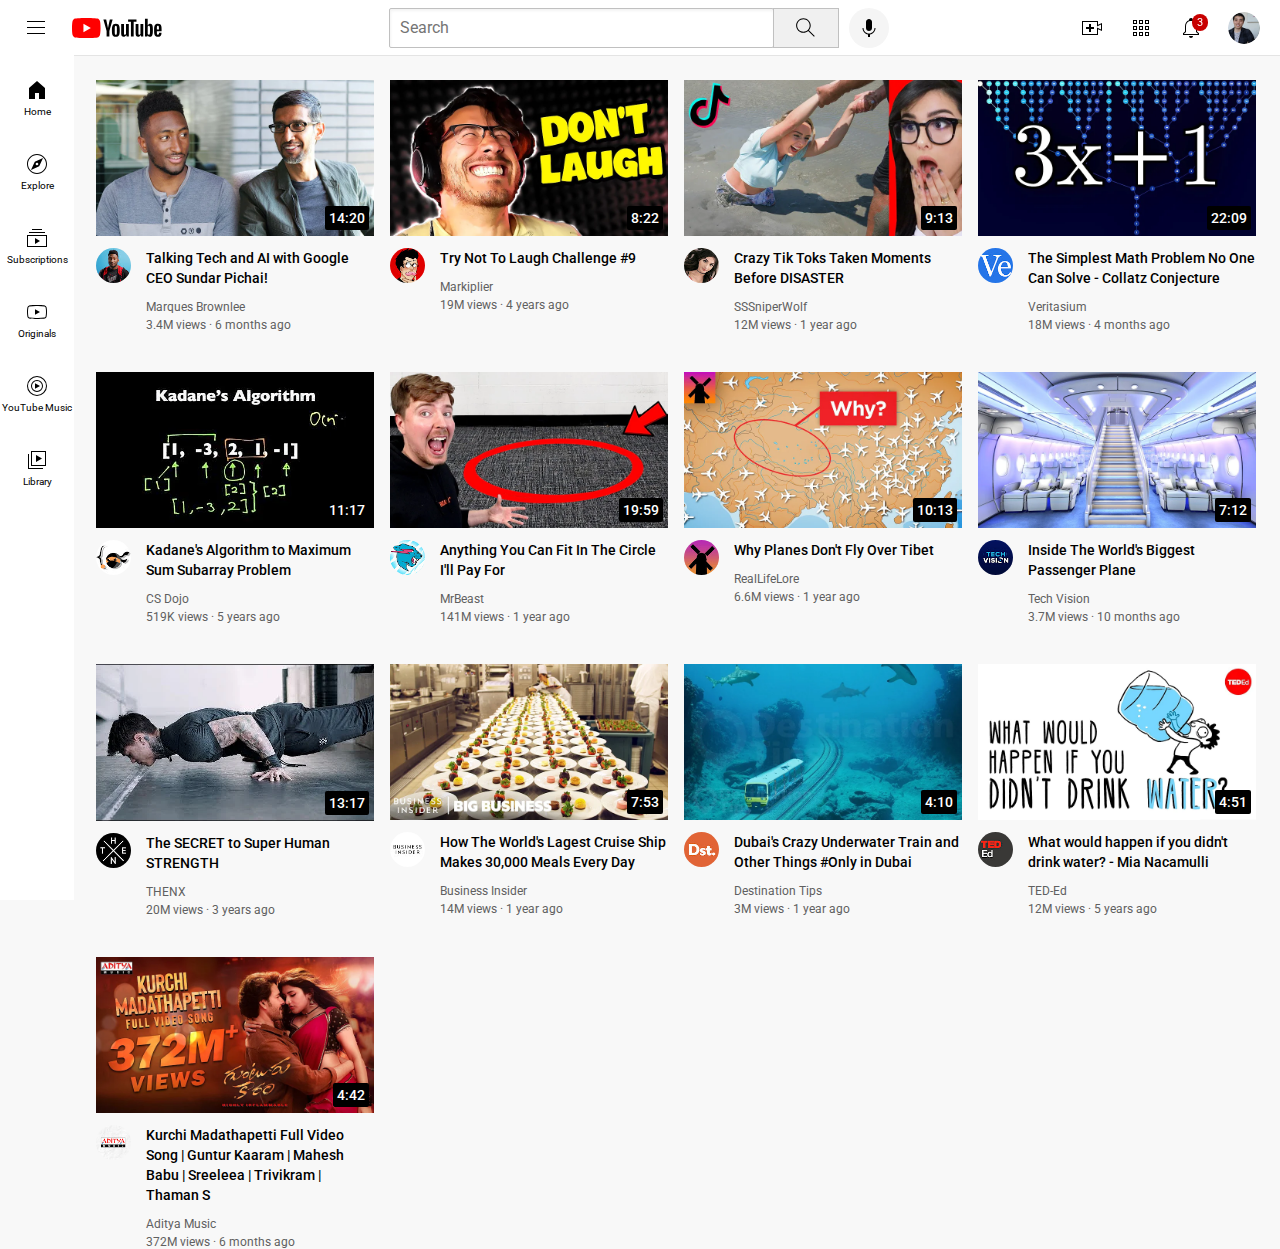
<file: index.html>
<!DOCTYPE html>
<html>
  <head>
    <title>YouTube.com Clone</title>

    <link rel="preconnect" href="https://fonts.googleapis.com">
    <link rel="preconnect" href="https://fonts.gstatic.com" crossorigin>
    <link href="https://fonts.googleapis.com/css2?family=Roboto:wght@400;500;700&display=swap" rel="stylesheet">

    <link rel="stylesheet" href="styles/general.css">
    <link rel="stylesheet" href="styles/header.css">
    <link rel="stylesheet" href="styles/video.css">
    <link rel="stylesheet" href="styles/sidebar.css">
  </head>
  <body>
    <div class="header">
      <div class="left-section">
        <img class="hamburger-menu" src="/icons/hamburger-menu.svg">
        <img class="youtube-logo" src="/icons/youtube-logo.svg">
      </div>
      <div class="middle-section">
        <input class="search-bar" type="text" placeholder="Search">
        <button class="search-button">
          <img class="search-icon" src="/icons/search.svg">
          <div class="tooltip">Search</div>
        </button>
        <button class="voice-search-button">
          <img class="voice-search-icon" src="/icons/voice-search-icon.svg">
          <div class="tooltip">Search with your voice</div>
        </button>
      </div>
      <div class="right-section">
        <div class="upload-icon-container">
          <img class="upload-icon" src="/icons/upload.svg">
          <div class="tooltip">Create</div>
        </div>
        <div class="youtube-apps-icon-container">
          <img class="youtube-apps-icon" src="/icons/youtube-apps.svg">
          <div class="tooltip">YouTube apps</div>
        </div>
        <div class="notifications-icon-container">
            <img class="notifications-icon" src="/icons/notifications.svg">
            <div class="notifications-count">3</div>
            <div class="tooltip">Notifications</div>
        </div>
        <img class="current-user-picture" src="/channel_pictures/my-channel.jpeg">
      </div>
    </div>

    <div class="sidebar">
      <div class="sidebar-link">
        <img src="/icons/home.svg">
        <div>Home</div>
      </div>
      <div class="sidebar-link">
        <img src="/icons/explore.svg">
        <div>Explore</div>
      </div>
      <div class="sidebar-link">
        <img src="/icons/subscriptions.svg">
        <div>Subscriptions</div>
      </div>
      <div class="sidebar-link">
        <img src="/icons/originals.svg">
        <div>Originals</div>
      </div>
      <div class="sidebar-link">
        <img src="/icons/youtube-music.svg">
        <div>YouTube Music</div>
      </div>
      <div class="sidebar-link">
        <img src="/icons/library.svg">
        <div>Library</div>
      </div>
    </div>

    <div class="video-grid">
      <div class="video-preview">
        <div class="thumbnail-row">
          <a href="https://www.youtube.com/watch?v=n2RNcPRtAiY">
            <img class="thumbnail" src="/thumbnails/thumbnail-1.webp">
          </a>
          <div class="video-time">14:20</div>
        </div>
        <div class="video-info-grid">
          <div class="channel-picture">
            <img class="profile-picture" src="/channel_pictures/channel-1.jpeg">
          </div>
          <div class="video-info">
            <p class="video-title">
              Talking Tech and AI with Google CEO Sundar Pichai!
            </p>
            <p class="video-author">
              Marques Brownlee
            </p>
            <p class="video-stats">
              3.4M views &#183; 6 months ago
            </p>
          </div>
        </div>
      </div>

      <div class="video-preview">
        <div class="thumbnail-row">
          <a href="https://www.youtube.com/watch?v=mP0RAo9SKZk">
            <img class="thumbnail" src="/thumbnails/thumbnail-2.webp">
          </a>
          <div class="video-time">8:22</div>
        </div>
        <div class="video-info-grid">
          <div class="channel-picture">
            <img class="profile-picture" src="/channel_pictures/channel-2.jpeg">
          </div>
          <div class="video-info">
            <p class="video-title">
              Try Not To Laugh Challenge #9
            </p>
            <p class="video-author">
              Markiplier
            </p>
            <p class="video-stats">
              19M views &#183; 4 years ago
            </p>
          </div>
        </div>
      </div>

      <div class="video-preview">
        <div class="thumbnail-row">
          <a href="https://www.youtube.com/watch?v=FgjPQQeTh1w">
            <img class="thumbnail" src="/thumbnails/thumbnail-3.webp">
          </a>
          <div class="video-time">9:13</div>
        </div>
        <div class="video-info-grid">
          <div class="channel-picture">
            <img class="profile-picture" src="/channel_pictures/channel-3.jpeg">
          </div>
          <div class="video-info">
            <p class="video-title">
              Crazy Tik Toks Taken Moments Before DISASTER
            </p>
            <p class="video-author">
              SSSniperWolf
            </p>
            <p class="video-stats">
              12M views &#183; 1 year ago
            </p>
          </div>
        </div>
      </div>

      <div class="video-preview">
        <div class="thumbnail-row">
          <a href="https://www.youtube.com/watch?v=094y1Z2wpJg">
            <img class="thumbnail" src="/thumbnails/thumbnail-4.webp">
          </a>
          <div class="video-time">22:09</div>
        </div>
        <div class="video-info-grid">
          <div class="channel-picture">
            <img class="profile-picture" src="/channel_pictures/channel-4.jpeg">
          </div>
          <div class="video-info">
            <p class="video-title">
              The Simplest Math Problem No One Can Solve - Collatz Conjecture
            </p>
            <p class="video-author">
              Veritasium
            </p>
            <p class="video-stats">
              18M views &#183; 4 months ago
            </p>
          </div>
        </div>
      </div>

      <div class="video-preview">
        <div class="thumbnail-row">
          <a href="https://www.youtube.com/watch?v=86CQq3pKSUw">
            <img class="thumbnail" src="/thumbnails/thumbnail-5.webp">
          </a>
          <div class="video-time">11:17</div>
        </div>
        <div class="video-info-grid">
          <div class="channel-picture">
            <img class="profile-picture" src="/channel_pictures/channel-5.jpeg">
          </div>
          <div class="video-info">
            <p class="video-title">
              Kadane's Algorithm to Maximum Sum Subarray Problem
            </p>
            <p class="video-author">
              CS Dojo
            </p>
            <p class="video-stats">
              519K views &#183; 5 years ago
            </p>
          </div>
        </div>
      </div>

      <div class="video-preview">
        <div class="thumbnail-row">
          <a href="https://www.youtube.com/watch?v=yXWw0_UfSFg">
            <img class="thumbnail" src="/thumbnails/thumbnail-6.webp">
          </a>
          <div class="video-time">19:59</div>
        </div>
        <div class="video-info-grid">
          <div class="channel-picture">
            <img class="profile-picture" src="/channel_pictures/channel-6.jpeg">
          </div>
          <div class="video-info">
            <p class="video-title">
              Anything You Can Fit In The Circle I'll Pay For
            </p>
            <p class="video-author">
              MrBeast
            </p>
            <p class="video-stats">
              141M views &#183; 1 year ago
            </p>
          </div>
        </div>
      </div>

      <div class="video-preview">
        <div class="thumbnail-row">
          <a href="https://www.youtube.com/watch?v=fNVa1qMbF9Y">
            <img class="thumbnail" src="/thumbnails/thumbnail-7.webp">
          </a>
          <div class="video-time">10:13</div>
        </div>
        <div class="video-info-grid">
          <div class="channel-picture">
            <img class="profile-picture" src="/channel_pictures/channel-7.jpeg">
          </div>
          <div class="video-info">
            <p class="video-title">
              Why Planes Don't Fly Over Tibet
            </p>
            <p class="video-author">
              RealLifeLore
            </p>
            <p class="video-stats">
              6.6M views &#183; 1 year ago
            </p>
          </div>
        </div>
      </div>

      <div class="video-preview">
        <div class="thumbnail-row">
          <a href="https://www.youtube.com/watch?v=lFm4EM1juls">
            <img class="thumbnail" src="/thumbnails/thumbnail-8.webp">
          </a>
          <div class="video-time">7:12</div>
        </div>
        <div class="video-info-grid">
          <div class="channel-picture">
            <img class="profile-picture" src="/channel_pictures/channel-8.jpeg">
          </div>
          <div class="video-info">
            <p class="video-title">
              Inside The World's Biggest Passenger Plane
            </p>
            <p class="video-author">
              Tech Vision
            </p>
            <p class="video-stats">
              3.7M views &#183; 10 months ago
            </p>
          </div>
        </div>
      </div>

      <div class="video-preview">
        <div class="thumbnail-row">
          <a href="https://www.youtube.com/watch?v=ixmxOlcrlUc">
            <img class="thumbnail" src="/thumbnails/thumbnail-9.webp">
          </a>
          <div class="video-time">13:17</div>
        </div>
        <div class="video-info-grid">
          <div class="channel-picture">
            <img class="profile-picture" src="/channel_pictures/channel-9.jpeg">
          </div>
          <div class="video-info">
            <p class="video-title">
              The SECRET to Super Human STRENGTH
            </p>
            <p class="video-author">
              THENX
            </p>
            <p class="video-stats">
              20M views &#183; 3 years ago
            </p>
          </div>
        </div>
      </div>

      <div class="video-preview">
        <div class="thumbnail-row">
          <a href="https://www.youtube.com/watch?v=R2vXbFp5C9o">
            <img class="thumbnail" src="/thumbnails/thumbnail-10.webp">
          </a>
          <div class="video-time">7:53</div>
        </div>
        <div class="video-info-grid">
          <div class="channel-picture">
            <img class="profile-picture" src="/channel_pictures/channel-10.jpeg">
          </div>
          <div class="video-info">
            <p class="video-title">
              How The World's Lagest Cruise Ship Makes 30,000 Meals Every Day
            </p>
            <p class="video-author">
              Business Insider
            </p>
            <p class="video-stats">
              14M views &#183; 1 year ago
            </p>
          </div>
        </div>
      </div>

      <div class="video-preview">
        <div class="thumbnail-row">
          <a href="https://www.youtube.com/watch?v=0nZuYyXET3s">
            <img class="thumbnail" src="/thumbnails/thumbnail-11.webp">
          </a>
          <div class="video-time">4:10</div>
        </div>
        <div class="video-info-grid">
          <div class="channel-picture">
            <img class="profile-picture" src="/channel_pictures/channel-11.jpeg">
          </div>
          <div class="video-info">
            <p class="video-title">
              Dubai's Crazy Underwater Train and Other Things #Only in Dubai
            </p>
            <p class="video-author">
              Destination Tips
            </p>
            <p class="video-stats">
              3M views &#183; 1 year ago
            </p>
          </div>
        </div>
      </div>

      <div class="video-preview">
        <div class="thumbnail-row">
          <a href="https://www.youtube.com/watch?v=9iMGFqMmUFs">
            <img class="thumbnail" src="/thumbnails/thumbnail-12.webp">
          </a>
          <div class="video-time">4:51</div>
        </div>
        <div class="video-info-grid">
          <div class="channel-picture">
            <img class="profile-picture" src="/channel_pictures/channel-12.jpeg">
          </div>
          <div class="video-info">
            <p class="video-title">
              What would happen if you didn't drink water? - Mia Nacamulli
            </p>
            <p class="video-author">
              TED-Ed
            </p>
            <p class="video-stats">
              12M views &#183; 5 years ago
            </p>
          </div>
        </div>
      </div>

      <div class="video-preview">
        <div class="thumbnail-row">
          <a href="https://www.youtube.com/watch?v=gh3FyLT7WVg">
            <img class="thumbnail" src="/thumbnails/GK-KM.webp">
          </a>
          <div class="video-time">4:42</div>
        </div>
        <div class="video-info-grid">
          <div class="channel-picture">
            <img class="profile-picture" src="/channel_pictures/AdityaMusic.jpg">
          </div>
          <div class="video-info">
            <p class="video-title">
              Kurchi Madathapetti Full Video Song | Guntur Kaaram | Mahesh Babu | Sreeleea | Trivikram | Thaman S
            </p>
            <p class="video-author">
              Aditya Music
            </p>
            <p class="video-stats">
              372M views &#183; 6 months ago
            </p>
          </div>
        </div>
      </div>
    </div>
  </body>
</html>
</file>
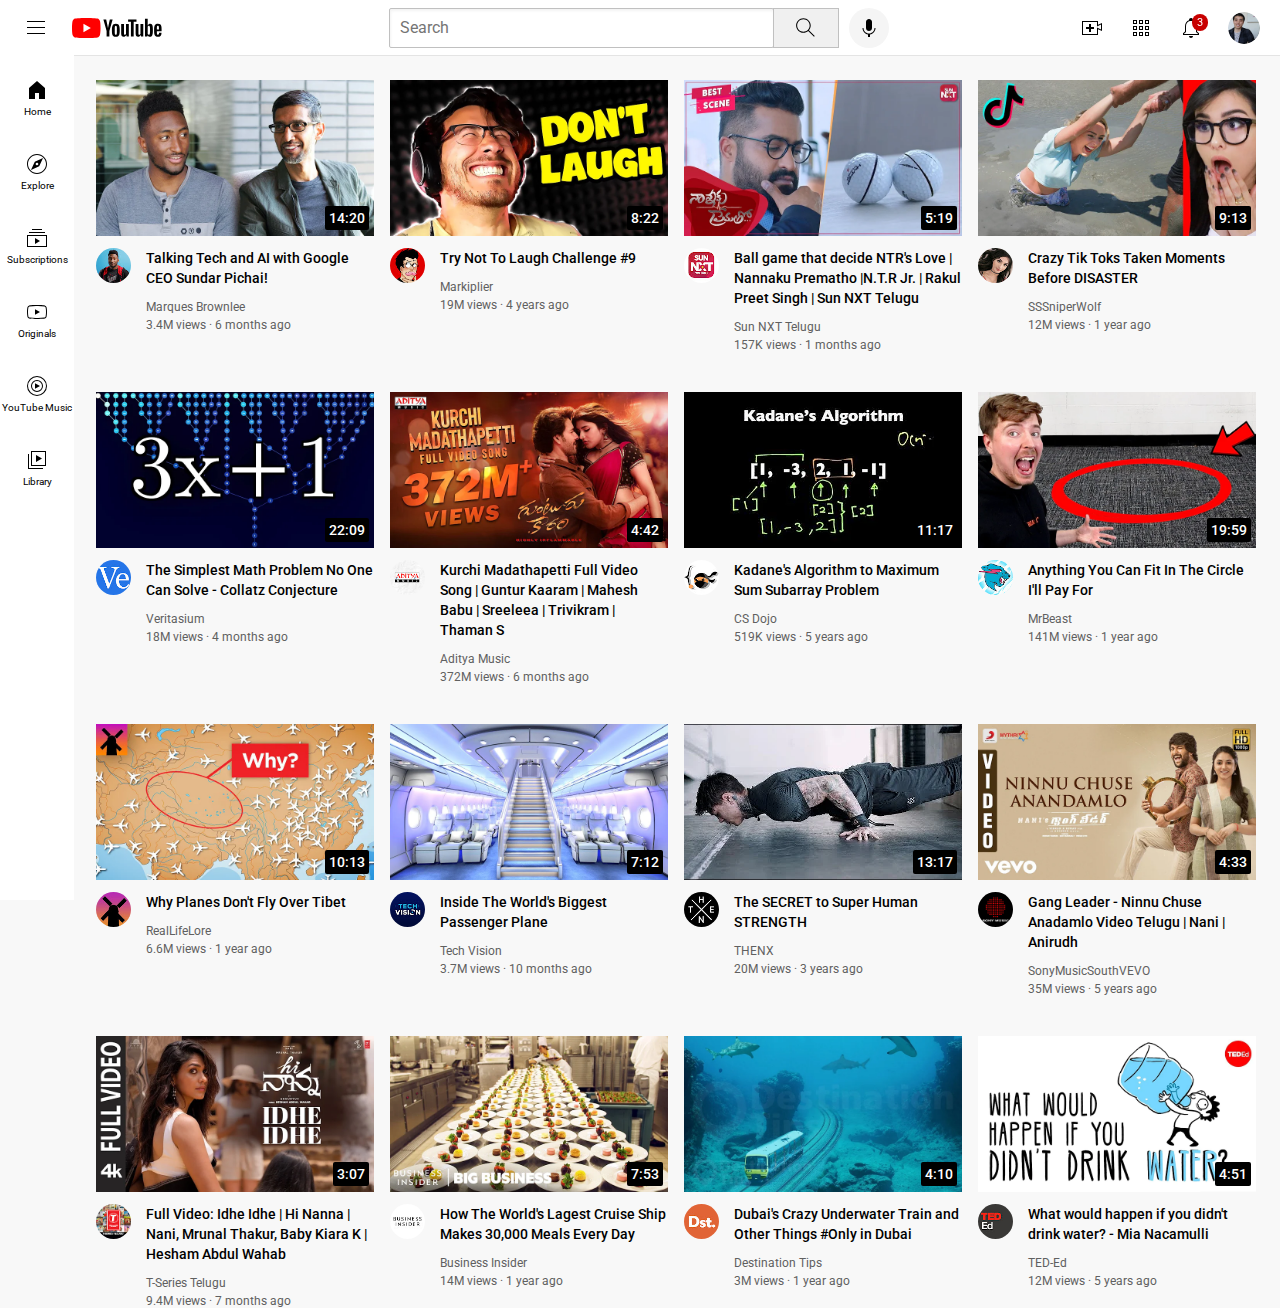
<file: youtube.html>
<!DOCTYPE html>
<html>
  <head>
    <title>YouTube.com Clone</title>

    <link rel="preconnect" href="https://fonts.googleapis.com">
    <link rel="preconnect" href="https://fonts.gstatic.com" crossorigin>
    <link href="https://fonts.googleapis.com/css2?family=Roboto:wght@400;500;700&display=swap" rel="stylesheet">

    <link rel="stylesheet" href="styles/general.css">
    <link rel="stylesheet" href="styles/header.css">
    <link rel="stylesheet" href="styles/video.css">
    <link rel="stylesheet" href="styles/sidebar.css">
  </head>
  <body>
    <div class="header">
      <div class="left-section">
        <img class="hamburger-menu" src="icons/hamburger-menu.svg">
        <img class="youtube-logo" src="icons/youtube-logo.svg">
      </div>
      <div class="middle-section">
        <input class="search-bar" type="text" placeholder="Search">
        <button class="search-button">
          <img class="search-icon" src="icons/search.svg">
          <div class="tooltip">Search</div>
        </button>
        <button class="voice-search-button">
          <img class="voice-search-icon" src="icons/voice-search-icon.svg">
          <div class="tooltip">Search with your voice</div>
        </button>
      </div>
      <div class="right-section">
        <div class="upload-icon-container">
          <img class="upload-icon" src="icons/upload.svg">
          <div class="tooltip">Create</div>
        </div>
        <div class="youtube-apps-icon-container">
          <img class="youtube-apps-icon" src="icons/youtube-apps.svg">
          <div class="tooltip">YouTube apps</div>
        </div>
        <div class="notifications-icon-container">
            <img class="notifications-icon" src="icons/notifications.svg">
            <div class="notifications-count">3</div>
            <div class="tooltip">Notifications</div>
        </div>
        <img class="current-user-picture" src="channel_pictures/my-channel.jpeg">
      </div>
    </div>

    <div class="sidebar">
      <div class="sidebar-link">
        <img src="icons/home.svg">
        <div>Home</div>
      </div>
      <div class="sidebar-link">
        <img src="icons/explore.svg">
        <div>Explore</div>
      </div>
      <div class="sidebar-link">
        <img src="icons/subscriptions.svg">
        <div>Subscriptions</div>
      </div>
      <div class="sidebar-link">
        <img src="icons/originals.svg">
        <div>Originals</div>
      </div>
      <div class="sidebar-link">
        <img src="icons/youtube-music.svg">
        <div>YouTube Music</div>
      </div>
      <div class="sidebar-link">
        <img src="icons/library.svg">
        <div>Library</div>
      </div>
    </div>

    <div class="video-grid">
      <div class="video-preview">
        <div class="thumbnail-row">
          <a href="https://www.youtube.com/watch?v=n2RNcPRtAiY">
            <img class="thumbnail" src="thumbnails/thumbnail-1.webp">
          </a>
          <div class="video-time">14:20</div>
        </div>
        <div class="video-info-grid">
          <div class="channel-picture">
            <img class="profile-picture" src="channel_pictures/channel-1.jpeg">
          </div>
          <div class="video-info">
            <p class="video-title">
              Talking Tech and AI with Google CEO Sundar Pichai!
            </p>
            <p class="video-author">
              Marques Brownlee
            </p>
            <p class="video-stats">
              3.4M views &#183; 6 months ago
            </p>
          </div>
        </div>
      </div>

      <div class="video-preview">
        <div class="thumbnail-row">
          <a href="https://www.youtube.com/watch?v=mP0RAo9SKZk">
            <img class="thumbnail" src="thumbnails/thumbnail-2.webp">
          </a>
          <div class="video-time">8:22</div>
        </div>
        <div class="video-info-grid">
          <div class="channel-picture">
            <img class="profile-picture" src="channel_pictures/channel-2.jpeg">
          </div>
          <div class="video-info">
            <p class="video-title">
              Try Not To Laugh Challenge #9
            </p>
            <p class="video-author">
              Markiplier
            </p>
            <p class="video-stats">
              19M views &#183; 4 years ago
            </p>
          </div>
        </div>
      </div>

      <div class="video-preview">
        <div class="thumbnail-row">
          <a href="https://www.youtube.com/watch?v=PVh3qfvZt6M">
            <img class="thumbnail" src="thumbnails/NP-thumbnail-16.webp">
          </a>
          <div class="video-time">5:19</div>
        </div>
        <div class="video-info-grid">
          <div class="channel-picture">
            <img class="profile-picture" src="channel_pictures/SunNext.jpg">
          </div>
          <div class="video-info">
            <p class="video-title">
              Ball game that decide NTR's Love | Nannaku Prematho |N.T.R Jr. | Rakul Preet Singh | Sun NXT Telugu
            </p>
            <p class="video-author">
              Sun NXT Telugu
            </p>
            <p class="video-stats">
              157K views &#183; 1 months ago
            </p>
          </div>
        </div>
      </div>

      <div class="video-preview">
        <div class="thumbnail-row">
          <a href="https://www.youtube.com/watch?v=FgjPQQeTh1w">
            <img class="thumbnail" src="thumbnails/thumbnail-3.webp">
          </a>
          <div class="video-time">9:13</div>
        </div>
        <div class="video-info-grid">
          <div class="channel-picture">
            <img class="profile-picture" src="channel_pictures/channel-3.jpeg">
          </div>
          <div class="video-info">
            <p class="video-title">
              Crazy Tik Toks Taken Moments Before DISASTER
            </p>
            <p class="video-author">
              SSSniperWolf
            </p>
            <p class="video-stats">
              12M views &#183; 1 year ago
            </p>
          </div>
        </div>
      </div>

      <div class="video-preview">
        <div class="thumbnail-row">
          <a href="https://www.youtube.com/watch?v=094y1Z2wpJg">
            <img class="thumbnail" src="thumbnails/thumbnail-4.webp">
          </a>
          <div class="video-time">22:09</div>
        </div>
        <div class="video-info-grid">
          <div class="channel-picture">
            <img class="profile-picture" src="channel_pictures/channel-4.jpeg">
          </div>
          <div class="video-info">
            <p class="video-title">
              The Simplest Math Problem No One Can Solve - Collatz Conjecture
            </p>
            <p class="video-author">
              Veritasium
            </p>
            <p class="video-stats">
              18M views &#183; 4 months ago
            </p>
          </div>
        </div>
      </div>

      <div class="video-preview">
        <div class="thumbnail-row">
          <a href="https://www.youtube.com/watch?v=gh3FyLT7WVg">
            <img class="thumbnail" src="thumbnails/GK-thumbnail-13.webp">
          </a>
          <div class="video-time">4:42</div>
        </div>
        <div class="video-info-grid">
          <div class="channel-picture">
            <img class="profile-picture" src="channel_pictures/AdityaMusic.jpg">
          </div>
          <div class="video-info">
            <p class="video-title">
              Kurchi Madathapetti Full Video Song | Guntur Kaaram | Mahesh Babu | Sreeleea | Trivikram | Thaman S
            </p>
            <p class="video-author">
              Aditya Music
            </p>
            <p class="video-stats">
              372M views &#183; 6 months ago
            </p>
          </div>
        </div>
      </div>

      <div class="video-preview">
        <div class="thumbnail-row">
          <a href="https://www.youtube.com/watch?v=86CQq3pKSUw">
            <img class="thumbnail" src="thumbnails/thumbnail-5.webp">
          </a>
          <div class="video-time">11:17</div>
        </div>
        <div class="video-info-grid">
          <div class="channel-picture">
            <img class="profile-picture" src="channel_pictures/channel-5.jpeg">
          </div>
          <div class="video-info">
            <p class="video-title">
              Kadane's Algorithm to Maximum Sum Subarray Problem
            </p>
            <p class="video-author">
              CS Dojo
            </p>
            <p class="video-stats">
              519K views &#183; 5 years ago
            </p>
          </div>
        </div>
      </div>

      <div class="video-preview">
        <div class="thumbnail-row">
          <a href="https://www.youtube.com/watch?v=yXWw0_UfSFg">
            <img class="thumbnail" src="thumbnails/thumbnail-6.webp">
          </a>
          <div class="video-time">19:59</div>
        </div>
        <div class="video-info-grid">
          <div class="channel-picture">
            <img class="profile-picture" src="channel_pictures/channel-6.jpeg">
          </div>
          <div class="video-info">
            <p class="video-title">
              Anything You Can Fit In The Circle I'll Pay For
            </p>
            <p class="video-author">
              MrBeast
            </p>
            <p class="video-stats">
              141M views &#183; 1 year ago
            </p>
          </div>
        </div>
      </div>

      <div class="video-preview">
        <div class="thumbnail-row">
          <a href="https://www.youtube.com/watch?v=fNVa1qMbF9Y">
            <img class="thumbnail" src="thumbnails/thumbnail-7.webp">
          </a>
          <div class="video-time">10:13</div>
        </div>
        <div class="video-info-grid">
          <div class="channel-picture">
            <img class="profile-picture" src="channel_pictures/channel-7.jpeg">
          </div>
          <div class="video-info">
            <p class="video-title">
              Why Planes Don't Fly Over Tibet
            </p>
            <p class="video-author">
              RealLifeLore
            </p>
            <p class="video-stats">
              6.6M views &#183; 1 year ago
            </p>
          </div>
        </div>
      </div>

      <div class="video-preview">
        <div class="thumbnail-row">
          <a href="https://www.youtube.com/watch?v=lFm4EM1juls">
            <img class="thumbnail" src="thumbnails/thumbnail-8.webp">
          </a>
          <div class="video-time">7:12</div>
        </div>
        <div class="video-info-grid">
          <div class="channel-picture">
            <img class="profile-picture" src="channel_pictures/channel-8.jpeg">
          </div>
          <div class="video-info">
            <p class="video-title">
              Inside The World's Biggest Passenger Plane
            </p>
            <p class="video-author">
              Tech Vision
            </p>
            <p class="video-stats">
              3.7M views &#183; 10 months ago
            </p>
          </div>
        </div>
      </div>

      <div class="video-preview">
        <div class="thumbnail-row">
          <a href="https://www.youtube.com/watch?v=ixmxOlcrlUc">
            <img class="thumbnail" src="thumbnails/thumbnail-9.webp">
          </a>
          <div class="video-time">13:17</div>
        </div>
        <div class="video-info-grid">
          <div class="channel-picture">
            <img class="profile-picture" src="channel_pictures/channel-9.jpeg">
          </div>
          <div class="video-info">
            <p class="video-title">
              The SECRET to Super Human STRENGTH
            </p>
            <p class="video-author">
              THENX
            </p>
            <p class="video-stats">
              20M views &#183; 3 years ago
            </p>
          </div>
        </div>
      </div>

      <div class="video-preview">
        <div class="thumbnail-row">
          <a href="https://www.youtube.com/watch?v=QlFwVjhllzQ">
            <img class="thumbnail" src="thumbnails/GL-thumbnail-15.webp">
          </a>
          <div class="video-time">4:33</div>
        </div>
        <div class="video-info-grid">
          <div class="channel-picture">
            <img class="profile-picture" src="channel_pictures/Sony.jpg">
          </div>
          <div class="video-info">
            <p class="video-title">
              Gang Leader - Ninnu Chuse Anadamlo Video Telugu | Nani | Anirudh 
            </p>
            <p class="video-author">
              SonyMusicSouthVEVO
            </p>
            <p class="video-stats">
              35M views &#183;  5 years ago
            </p>
          </div>
        </div>
      </div>

      <div class="video-preview">
        <div class="thumbnail-row">
          <a href="https://www.youtube.com/watch?v=tK4qSZHc9dk">
            <img class="thumbnail" src="thumbnails/HN-thumbnail -14.webp">
          </a>
          <div class="video-time">3:07</div>
        </div>
        <div class="video-info-grid">
          <div class="channel-picture">
            <img class="profile-picture" src="channel_pictures/T-Series.jpg">
          </div>
          <div class="video-info">
            <p class="video-title">
              Full Video: Idhe Idhe | Hi Nanna | Nani, Mrunal Thakur, Baby Kiara K | Hesham Abdul Wahab
            </p>
            <p class="video-author">
              T-Series Telugu
            </p>
            <p class="video-stats">
              9.4M views &#183; 7 months ago
            </p>
          </div>
        </div>
      </div>

      <div class="video-preview">
        <div class="thumbnail-row">
          <a href="https://www.youtube.com/watch?v=R2vXbFp5C9o">
            <img class="thumbnail" src="thumbnails/thumbnail-10.webp">
          </a>
          <div class="video-time">7:53</div>
        </div>
        <div class="video-info-grid">
          <div class="channel-picture">
            <img class="profile-picture" src="channel_pictures/channel-10.jpeg">
          </div>
          <div class="video-info">
            <p class="video-title">
              How The World's Lagest Cruise Ship Makes 30,000 Meals Every Day
            </p>
            <p class="video-author">
              Business Insider
            </p>
            <p class="video-stats">
              14M views &#183; 1 year ago
            </p>
          </div>
        </div>
      </div>

      <div class="video-preview">
        <div class="thumbnail-row">
          <a href="https://www.youtube.com/watch?v=0nZuYyXET3s">
            <img class="thumbnail" src="thumbnails/thumbnail-11.webp">
          </a>
          <div class="video-time">4:10</div>
        </div>
        <div class="video-info-grid">
          <div class="channel-picture">
            <img class="profile-picture" src="channel_pictures/channel-11.jpeg">
          </div>
          <div class="video-info">
            <p class="video-title">
              Dubai's Crazy Underwater Train and Other Things #Only in Dubai
            </p>
            <p class="video-author">
              Destination Tips
            </p>
            <p class="video-stats">
              3M views &#183; 1 year ago
            </p>
          </div>
        </div>
      </div>

      <div class="video-preview">
        <div class="thumbnail-row">
          <a href="https://www.youtube.com/watch?v=9iMGFqMmUFs">
            <img class="thumbnail" src="thumbnails/thumbnail-12.webp">
          </a>
          <div class="video-time">4:51</div>
        </div>
        <div class="video-info-grid">
          <div class="channel-picture">
            <img class="profile-picture" src="channel_pictures/channel-12.jpeg">
          </div>
          <div class="video-info">
            <p class="video-title">
              What would happen if you didn't drink water? - Mia Nacamulli
            </p>
            <p class="video-author">
              TED-Ed
            </p>
            <p class="video-stats">
              12M views &#183; 5 years ago
            </p>
          </div>
        </div>
      </div>
    </div>
  </body>
</html>
</file>
<file: styles/general.css>
p {
  font-family: Roboto, Arial;
  margin-top: 0;
  margin-bottom: 0;
}

body {
  margin: 0;
  padding-top: 80px;
  padding-left: 96px;
  padding-right: 24px;
  background-color: rgb(248, 248, 248);
}
</file>
<file: styles/header.css>
.header {
  height: 55px;

  display: flex;
  flex-direction: row;
  justify-content: space-between;

  position: fixed;
  top: 0;
  left: 0;
  right: 0;
  z-index: 100;

  background-color: white;
  border-bottom-width: 1px;
  border-bottom-style: solid;
  border-bottom-color: rgb(228, 228, 228);
}

.left-section {
  display: flex;
  align-items: center;
}

.hamburger-menu {
  height: 24px;
  margin-left: 24px;
  margin-right: 24px;
}

.youtube-logo {
  height: 20px;
}

.middle-section {
  flex: 1;
  margin-left: 70px;
  margin-right: 35px;
  max-width: 500px;
  display: flex;
  align-items: center;
}

.search-bar {
  flex: 1;
  height: 36px;
  padding-left: 10px;
  font-size: 16px;
  border: 1px solid rgb(192, 192, 192);
  border-radius: 2px;
  box-shadow: inset 1px 2px 3px rgba(0, 0, 0, 0.05);
  width: 0;
}

.search-bar::placeholder {
  font-family: Roboto, Arial;
  font-size: 16px;
}

.search-button {
  height: 40px;
  width: 66px;
  background-color: rgb(240, 240, 240);
  border: 1px solid rgb(192, 192, 192);
  margin-left: -1px;
  margin-right: 10px;
}

.search-button,
.voice-search-button,
.upload-icon-container,
.notifications-icon-container,
.youtube-apps-icon-container {
  display: flex;
  justify-content: center;
  align-items: center;
  position: relative;
}

.search-button .tooltip,
.voice-search-button .tooltip,
.upload-icon-container .tooltip,
.notifications-icon-container .tooltip,
.youtube-apps-icon-container .tooltip {
  font-family: Roboto, Arial;
  position: absolute;
  background-color: gray;
  color: white;
  padding: 4px 8px;
  border-radius: 2px;
  font-size: 12px;
  bottom: -40px;
  opacity: 0;
  transition: opacity 0.15s;
  pointer-events: none;
  white-space: nowrap;
}

.search-button:hover .tooltip,
.voice-search-button:hover .tooltip,
.upload-icon-container:hover .tooltip,
.notifications-icon-container:hover .tooltip,
.youtube-apps-icon-container:hover .tooltip {
  opacity: 1;
}

.search-icon {
  height: 25px;
}

.voice-search-button {
  height: 40px;
  width: 40px;
  border-radius: 20px;
  border: none;
  background-color: rgb(245, 245, 245);
}

.voice-search-icon {
  height: 24px;
}

.right-section {
  width: 180px;
  margin-right: 20px;
  display: flex;
  align-items: center;
  justify-content: space-between;
  flex-shrink: 0;
}

.upload-icon {
  height: 24px;
}

.youtube-apps-icon {
  height: 24px;
}

.notifications-icon {
  height: 24px;
}

.notifications-icon-container {
  position: relative;
}

.notifications-count {
  position: absolute;
  top: -2px;
  right: -5px;
  background-color: rgb(200, 0, 0);
  color: white;
  font-family: Roboto, Arial;
  font-size: 11px;
  padding: 2px 5px;
  border-radius: 10px;
}

.current-user-picture {
  height: 32px;
  border-radius: 16px;
}
</file>
<file: styles/video.css>
.thumbnail {
  width: 100%;
}

.video-title {
  margin-top: 0;
  font-size: 14px;
  font-weight: 500;
  line-height: 20px;
  margin-bottom: 12px;
}

.video-info-grid {
  display: grid;
  grid-template-columns: 50px 1fr;
}

.profile-picture {
  width: 35px;
  border-radius: 50px;
}

.thumbnail-row {
  margin-bottom: 8px;
  position: relative;
}

.video-time{
  background-color: black;
  color: white;
  font-family: Roboto, arial;
  font-size: 14px;
  font-weight: 500;
  position: absolute;
  bottom: 10px;
  right: 5px;
  padding: 4px;
  border-radius: 2px;
  
}

.video-author,
.video-stats {
  font-size: 12px;
  color: rgb(96, 96, 96);
}

.video-author {
  margin-bottom: 4px;
}

.video-grid {
  display: grid;
  grid-template-columns: 1fr 1fr 1fr;
  column-gap: 16px;
  row-gap: 40px;
}

@media (max-width:750px){
  .video-grid{
    grid-template-columns: 1fr 1fr;
  }
}

@media(min-width:751px) and (max-width:999px){
  .video-grid{
    grid-template-columns: 1fr 1fr 1fr;
  }
}

@media(min-width:1000px){
  .video-grid{
    grid-template-columns: 1fr 1fr 1fr 1fr;
  }
}
</file>
<file: styles/sidebar.css>
.sidebar {
  position: fixed;
  left: 0;
  bottom: 0;
  top: 55px;
  background-color: white;
  width: 74px;
  z-index: 200;
  padding-top: 5px;
}

.sidebar-link{
  height: 74px;
  display: flex;
  justify-content: center;
  align-items: center;
  flex-direction: column;
  cursor: pointer;

}

.sidebar-link:hover{
  background-color: rgb(235, 235, 235);
}

.sidebar-link img{
  height: 24px;
  margin-bottom: 4px;
}

.sidebar-link div{
  font-family: Roboto, Arial;
  font-size: 10px;
  font-weight: 400;
}
</file>
